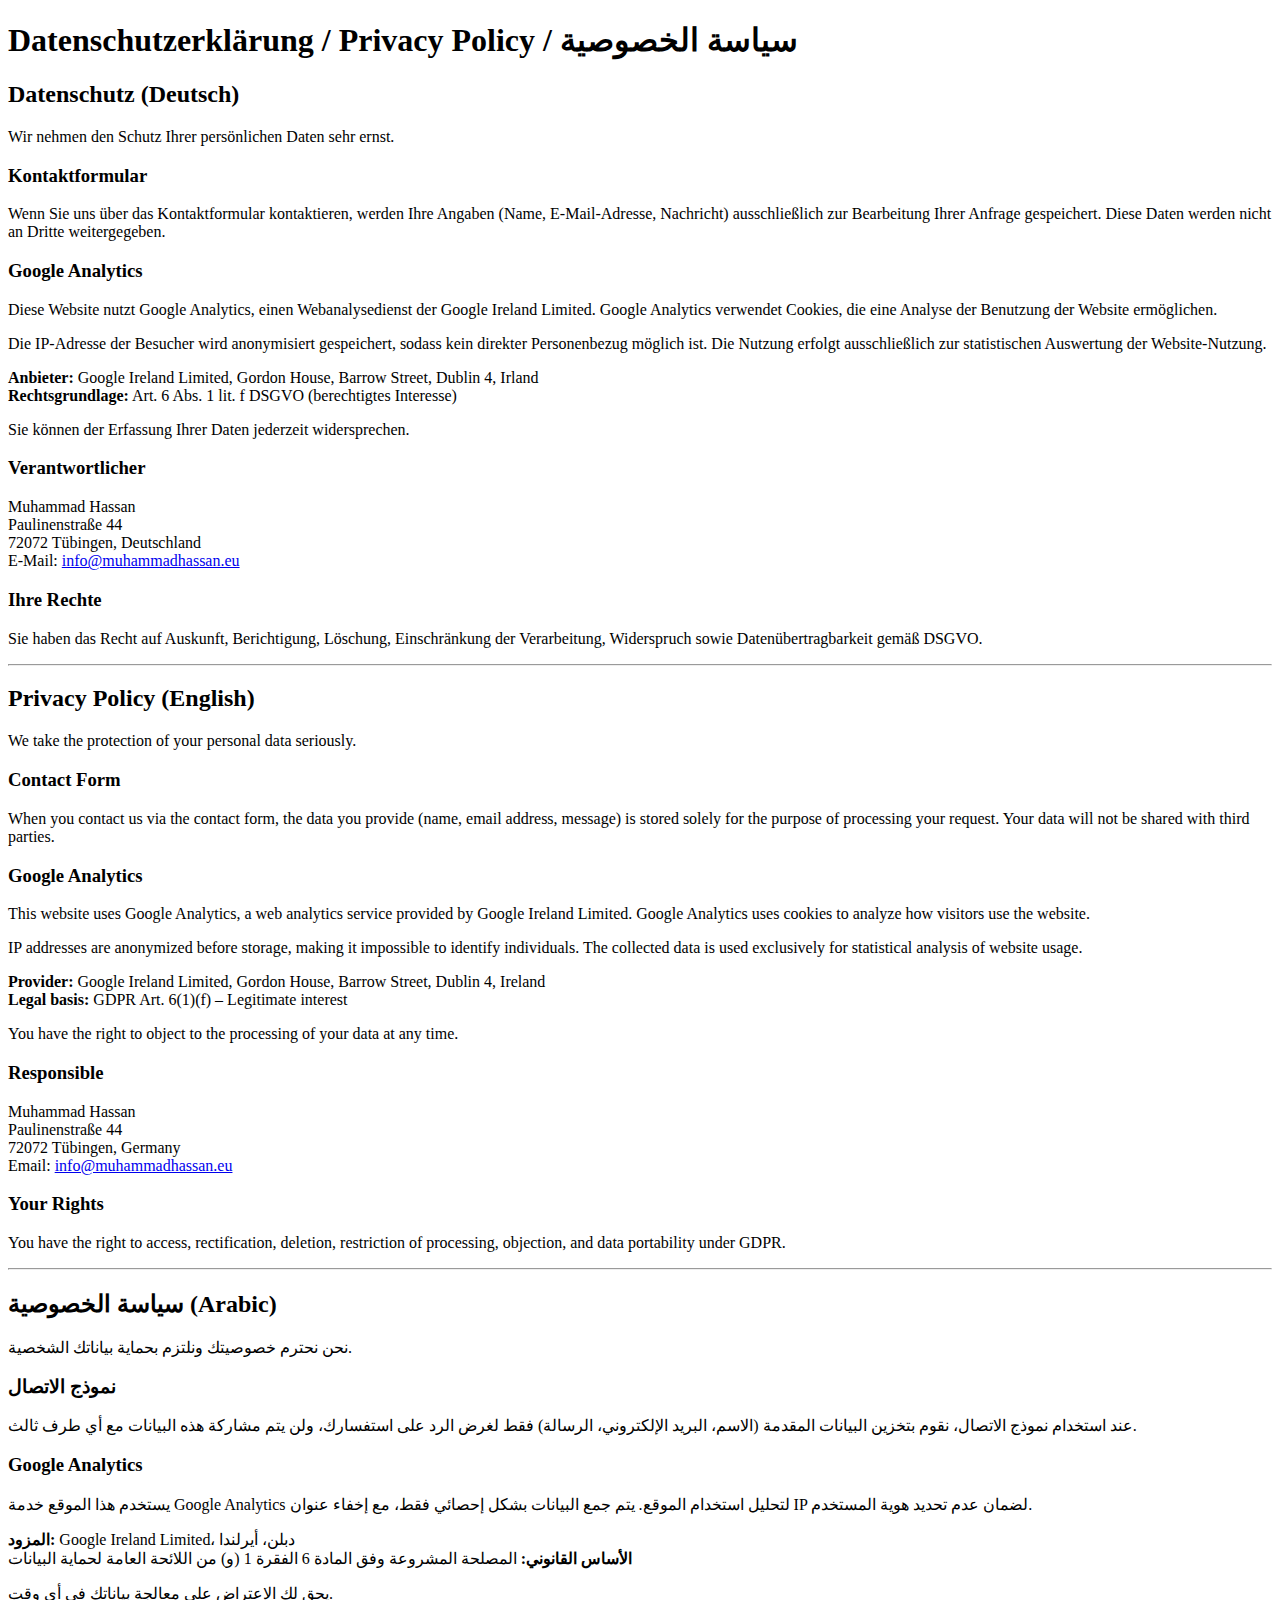
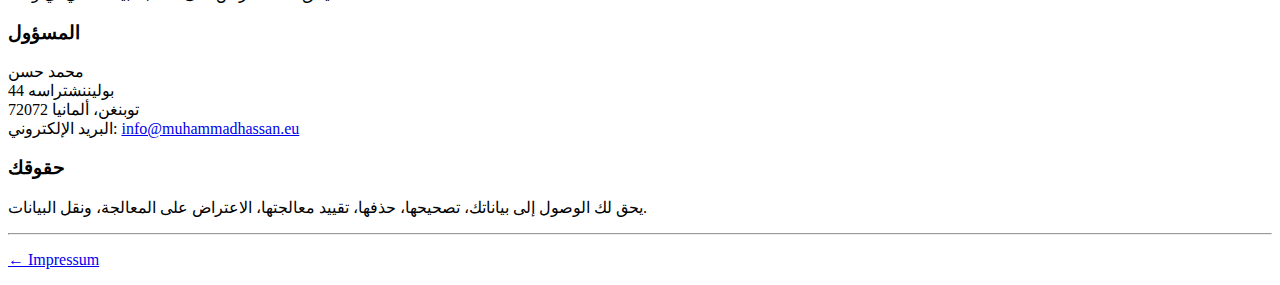
<file: datenschutz.html>
<!DOCTYPE html>
<html lang="de">
<head>
  <meta charset="UTF-8">
  <title>Datenschutzerklärung – Muhammad Hassan</title>
</head>
<body>

<h1>Datenschutzerklärung / Privacy Policy / سياسة الخصوصية</h1>

<!-- ===================== -->
<!-- GERMAN -->
<!-- ===================== -->
<h2>Datenschutz (Deutsch)</h2>

<p>
Wir nehmen den Schutz Ihrer persönlichen Daten sehr ernst.
</p>

<h3>Kontaktformular</h3>
<p>
Wenn Sie uns über das Kontaktformular kontaktieren, werden Ihre Angaben (Name, E-Mail-Adresse, Nachricht) ausschließlich zur Bearbeitung Ihrer Anfrage gespeichert. Diese Daten werden nicht an Dritte weitergegeben.
</p>

<h3>Google Analytics</h3>
<p>
Diese Website nutzt Google Analytics, einen Webanalysedienst der Google Ireland Limited.
Google Analytics verwendet Cookies, die eine Analyse der Benutzung der Website ermöglichen.
</p>
<p>
Die IP-Adresse der Besucher wird anonymisiert gespeichert, sodass kein direkter Personenbezug möglich ist.
Die Nutzung erfolgt ausschließlich zur statistischen Auswertung der Website-Nutzung.
</p>

<p>
<strong>Anbieter:</strong> Google Ireland Limited, Gordon House, Barrow Street, Dublin 4, Irland<br>
<strong>Rechtsgrundlage:</strong> Art. 6 Abs. 1 lit. f DSGVO (berechtigtes Interesse)
</p>

<p>
Sie können der Erfassung Ihrer Daten jederzeit widersprechen.
</p>

<h3>Verantwortlicher</h3>
<p>
Muhammad Hassan<br>
Paulinenstraße 44<br>
72072 Tübingen, Deutschland<br>
E-Mail: <a href="mailto:info@muhammadhassan.eu">info@muhammadhassan.eu</a>
</p>

<h3>Ihre Rechte</h3>
<p>
Sie haben das Recht auf Auskunft, Berichtigung, Löschung, Einschränkung der Verarbeitung,
Widerspruch sowie Datenübertragbarkeit gemäß DSGVO.
</p>

<hr>

<!-- ===================== -->
<!-- ENGLISH -->
<!-- ===================== -->
<h2>Privacy Policy (English)</h2>

<p>
We take the protection of your personal data seriously.
</p>

<h3>Contact Form</h3>
<p>
When you contact us via the contact form, the data you provide (name, email address, message)
is stored solely for the purpose of processing your request. Your data will not be shared with third parties.
</p>

<h3>Google Analytics</h3>
<p>
This website uses Google Analytics, a web analytics service provided by Google Ireland Limited.
Google Analytics uses cookies to analyze how visitors use the website.
</p>
<p>
IP addresses are anonymized before storage, making it impossible to identify individuals.
The collected data is used exclusively for statistical analysis of website usage.
</p>

<p>
<strong>Provider:</strong> Google Ireland Limited, Gordon House, Barrow Street, Dublin 4, Ireland<br>
<strong>Legal basis:</strong> GDPR Art. 6(1)(f) – Legitimate interest
</p>

<p>
You have the right to object to the processing of your data at any time.
</p>

<h3>Responsible</h3>
<p>
Muhammad Hassan<br>
Paulinenstraße 44<br>
72072 Tübingen, Germany<br>
Email: <a href="mailto:info@muhammadhassan.eu">info@muhammadhassan.eu</a>
</p>

<h3>Your Rights</h3>
<p>
You have the right to access, rectification, deletion, restriction of processing,
objection, and data portability under GDPR.
</p>

<hr>

<!-- ===================== -->
<!-- ARABIC -->
<!-- ===================== -->
<h2>سياسة الخصوصية (Arabic)</h2>

<p>
نحن نحترم خصوصيتك ونلتزم بحماية بياناتك الشخصية.
</p>

<h3>نموذج الاتصال</h3>
<p>
عند استخدام نموذج الاتصال، نقوم بتخزين البيانات المقدمة (الاسم، البريد الإلكتروني، الرسالة)
فقط لغرض الرد على استفسارك، ولن يتم مشاركة هذه البيانات مع أي طرف ثالث.
</p>

<h3>Google Analytics</h3>
<p>
يستخدم هذا الموقع خدمة Google Analytics لتحليل استخدام الموقع.
يتم جمع البيانات بشكل إحصائي فقط، مع إخفاء عنوان IP لضمان عدم تحديد هوية المستخدم.
</p>

<p>
<strong>المزود:</strong> Google Ireland Limited، دبلن، أيرلندا<br>
<strong>الأساس القانوني:</strong> المصلحة المشروعة وفق المادة 6 الفقرة 1 (و) من اللائحة العامة لحماية البيانات
</p>

<p>
يحق لك الاعتراض على معالجة بياناتك في أي وقت.
</p>

<h3>المسؤول</h3>
<p>
محمد حسن<br>
بوليننشتراسه 44<br>
72072 توبنغن، ألمانيا<br>
البريد الإلكتروني: <a href="mailto:info@muhammadhassan.eu">info@muhammadhassan.eu</a>
</p>

<h3>حقوقك</h3>
<p>
يحق لك الوصول إلى بياناتك، تصحيحها، حذفها، تقييد معالجتها،
الاعتراض على المعالجة، ونقل البيانات.
</p>

<hr>

<p><a href="impressum.html">← Impressum</a></p>

</body>
</html>
</file>
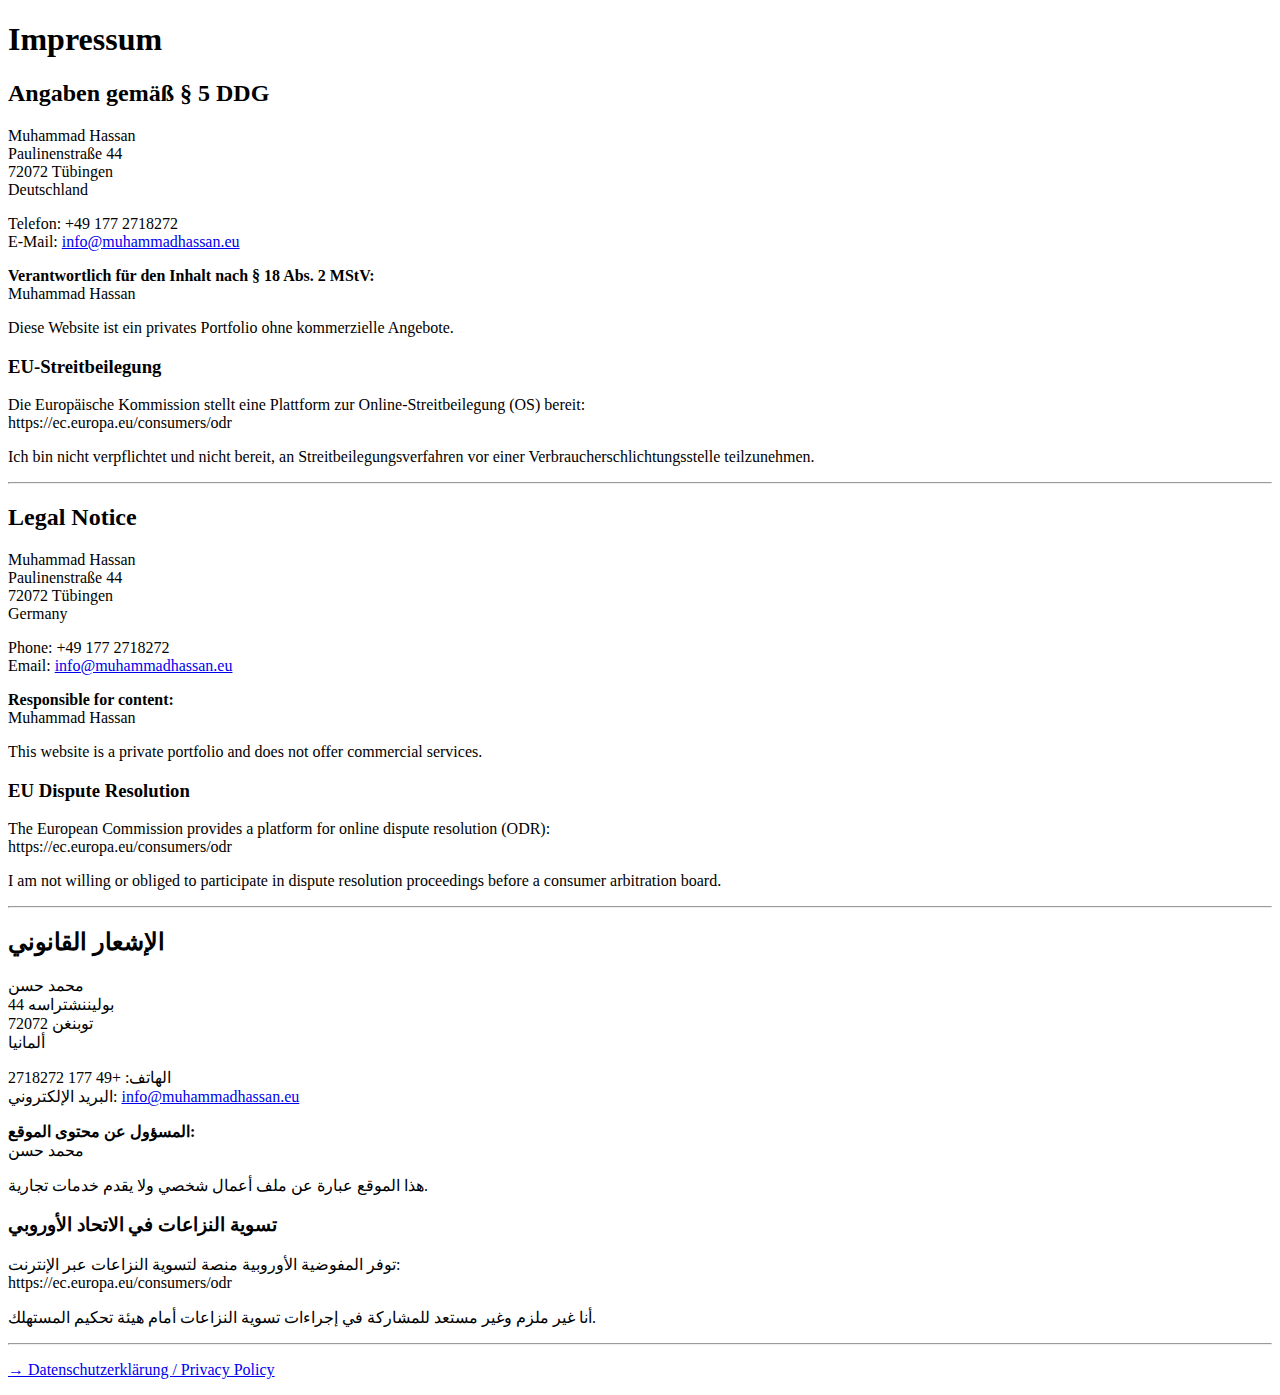
<file: impressum.html>
<!DOCTYPE html>
<html lang="de">
<head>
  <meta charset="UTF-8">
  <title>Impressum – Muhammad Hassan</title>
</head>
<body>

<h1>Impressum</h1>

<!-- ===================== -->
<!-- GERMAN -->
<!-- ===================== -->
<h2>Angaben gemäß § 5 DDG</h2>

<p>
Muhammad Hassan<br>
Paulinenstraße 44<br>
72072 Tübingen<br>
Deutschland
</p>

<p>
Telefon: +49 177 2718272<br>
E-Mail: <a href="mailto:info@muhammadhassan.eu">info@muhammadhassan.eu</a>
</p>

<p>
<strong>Verantwortlich für den Inhalt nach § 18 Abs. 2 MStV:</strong><br>
Muhammad Hassan
</p>

<p>
Diese Website ist ein privates Portfolio ohne kommerzielle Angebote.
</p>

<h3>EU-Streitbeilegung</h3>
<p>
Die Europäische Kommission stellt eine Plattform zur Online-Streitbeilegung (OS) bereit:<br>
https://ec.europa.eu/consumers/odr
</p>
<p>
Ich bin nicht verpflichtet und nicht bereit, an Streitbeilegungsverfahren vor einer Verbraucherschlichtungsstelle teilzunehmen.
</p>

<hr>

<!-- ===================== -->
<!-- ENGLISH -->
<!-- ===================== -->
<h2>Legal Notice</h2>

<p>
Muhammad Hassan<br>
Paulinenstraße 44<br>
72072 Tübingen<br>
Germany
</p>

<p>
Phone: +49 177 2718272<br>
Email: <a href="mailto:info@muhammadhassan.eu">info@muhammadhassan.eu</a>
</p>

<p>
<strong>Responsible for content:</strong><br>
Muhammad Hassan
</p>

<p>
This website is a private portfolio and does not offer commercial services.
</p>

<h3>EU Dispute Resolution</h3>
<p>
The European Commission provides a platform for online dispute resolution (ODR):<br>
https://ec.europa.eu/consumers/odr
</p>
<p>
I am not willing or obliged to participate in dispute resolution proceedings before a consumer arbitration board.
</p>

<hr>

<!-- ===================== -->
<!-- ARABIC -->
<!-- ===================== -->
<h2>الإشعار القانوني</h2>

<p>
محمد حسن<br>
بوليننشتراسه 44<br>
72072 توبنغن<br>
ألمانيا
</p>

<p>
الهاتف: +49 177 2718272<br>
البريد الإلكتروني: <a href="mailto:info@muhammadhassan.eu">info@muhammadhassan.eu</a>
</p>

<p>
<strong>المسؤول عن محتوى الموقع:</strong><br>
محمد حسن
</p>

<p>
هذا الموقع عبارة عن ملف أعمال شخصي ولا يقدم خدمات تجارية.
</p>

<h3>تسوية النزاعات في الاتحاد الأوروبي</h3>
<p>
توفر المفوضية الأوروبية منصة لتسوية النزاعات عبر الإنترنت:<br>
https://ec.europa.eu/consumers/odr
</p>
<p>
أنا غير ملزم وغير مستعد للمشاركة في إجراءات تسوية النزاعات أمام هيئة تحكيم المستهلك.
</p>

<hr>

<p><a href="datenschutz.html">→ Datenschutzerklärung / Privacy Policy</a></p>

</body>
</html>
</file>
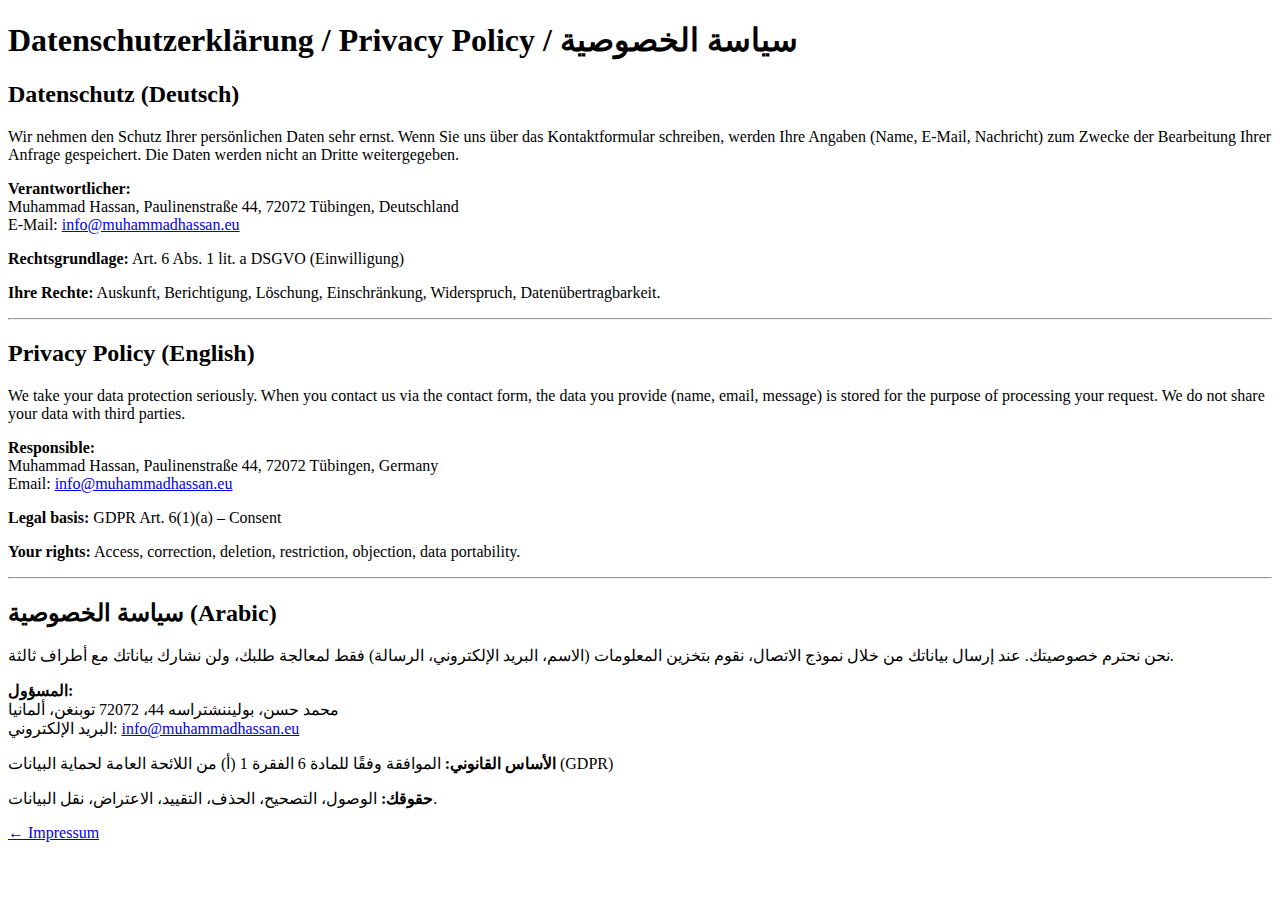
<file: Innovation/datenschutz.html>
<!DOCTYPE html>
<html lang="de">
<head>
  <meta charset="UTF-8">
  <title>Datenschutzerklärung – Muhammad Hassan</title>
</head>
<body>
  <h1>Datenschutzerklärung / Privacy Policy / سياسة الخصوصية</h1>

  <!-- GERMAN -->
  <h2>Datenschutz (Deutsch)</h2>
  <p>
    Wir nehmen den Schutz Ihrer persönlichen Daten sehr ernst. Wenn Sie uns über das Kontaktformular schreiben, werden Ihre Angaben (Name, E-Mail, Nachricht) zum Zwecke der Bearbeitung Ihrer Anfrage gespeichert. Die Daten werden nicht an Dritte weitergegeben.
  </p>
  <p><strong>Verantwortlicher:</strong><br>
    Muhammad Hassan, Paulinenstraße 44, 72072 Tübingen, Deutschland<br>
    E-Mail: <a href="mailto:info@muhammadhassan.eu">info@muhammadhassan.eu</a>
  </p>
  <p><strong>Rechtsgrundlage:</strong> Art. 6 Abs. 1 lit. a DSGVO (Einwilligung)</p>
  <p><strong>Ihre Rechte:</strong> Auskunft, Berichtigung, Löschung, Einschränkung, Widerspruch, Datenübertragbarkeit.</p>

  <hr>

  <!-- ENGLISH -->
  <h2>Privacy Policy (English)</h2>
  <p>
    We take your data protection seriously. When you contact us via the contact form, the data you provide (name, email, message) is stored for the purpose of processing your request. We do not share your data with third parties.
  </p>
  <p><strong>Responsible:</strong><br>
    Muhammad Hassan, Paulinenstraße 44, 72072 Tübingen, Germany<br>
    Email: <a href="mailto:info@muhammadhassan.eu">info@muhammadhassan.eu</a>
  </p>
  <p><strong>Legal basis:</strong> GDPR Art. 6(1)(a) – Consent</p>
  <p><strong>Your rights:</strong> Access, correction, deletion, restriction, objection, data portability.</p>

  <hr>

  <!-- ARABIC -->
  <h2>سياسة الخصوصية (Arabic)</h2>
  <p>
    نحن نحترم خصوصيتك. عند إرسال بياناتك من خلال نموذج الاتصال، نقوم بتخزين المعلومات (الاسم، البريد الإلكتروني، الرسالة) فقط لمعالجة طلبك، ولن نشارك بياناتك مع أطراف ثالثة.
  </p>
  <p><strong>المسؤول:</strong><br>
    محمد حسن، بوليننشتراسه 44، 72072 توبنغن، ألمانيا<br>
    البريد الإلكتروني: <a href="mailto:info@muhammadhassan.eu">info@muhammadhassan.eu</a>
  </p>
  <p><strong>الأساس القانوني:</strong> الموافقة وفقًا للمادة 6 الفقرة 1 (أ) من اللائحة العامة لحماية البيانات (GDPR)</p>
  <p><strong>حقوقك:</strong> الوصول، التصحيح، الحذف، التقييد، الاعتراض، نقل البيانات.</p>

  <p><a href="impressum.html">← Impressum</a></p>
</body>
</html>
</file>
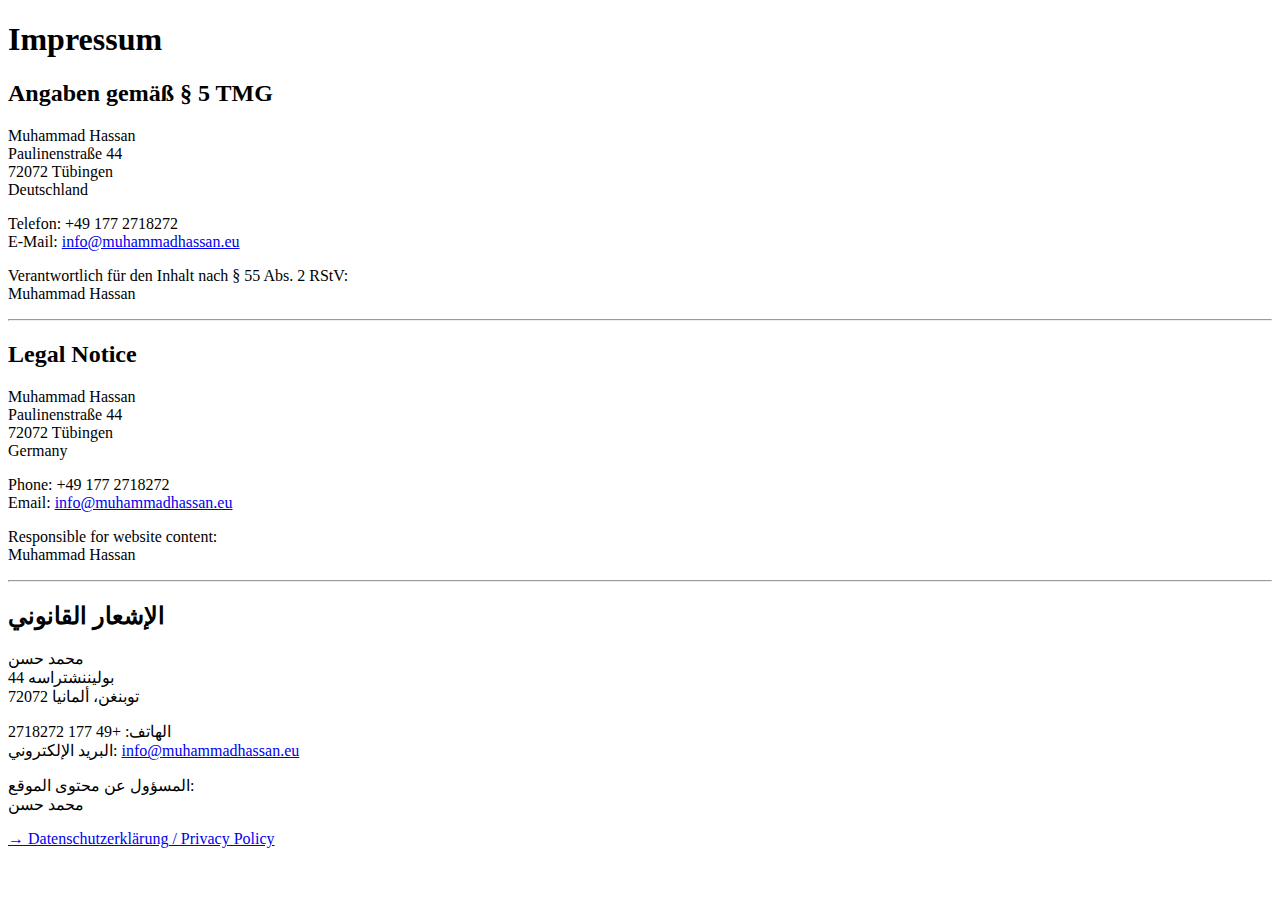
<file: Innovation/impressum.html>
<!DOCTYPE html>
<html lang="de">
<head>
  <meta charset="UTF-8">
  <title>Impressum – Muhammad Hassan</title>
</head>
<body>
  <h1>Impressum</h1>

  <!-- German -->
  <h2>Angaben gemäß § 5 TMG</h2>
  <p>
    Muhammad Hassan<br>
    Paulinenstraße 44<br>
    72072 Tübingen<br>
    Deutschland
  </p>

  <p>
    Telefon: +49 177 2718272<br>
    E-Mail: <a href="mailto:info@muhammadhassan.eu">info@muhammadhassan.eu</a>
  </p>

  <p>
    Verantwortlich für den Inhalt nach § 55 Abs. 2 RStV:<br>
    Muhammad Hassan
  </p>

  <hr>

  <!-- English -->
  <h2>Legal Notice</h2>
  <p>
    Muhammad Hassan<br>
    Paulinenstraße 44<br>
    72072 Tübingen<br>
    Germany
  </p>

  <p>
    Phone: +49 177 2718272<br>
    Email: <a href="mailto:info@muhammadhassan.eu">info@muhammadhassan.eu</a>
  </p>

  <p>
    Responsible for website content:<br>
    Muhammad Hassan
  </p>

  <hr>

  <!-- Arabic -->
  <h2>الإشعار القانوني</h2>
  <p>
    محمد حسن<br>
    بوليننشتراسه 44<br>
    72072 توبنغن، ألمانيا
  </p>

  <p>
    الهاتف: +49 177 2718272<br>
    البريد الإلكتروني: <a href="mailto:info@muhammadhassan.eu">info@muhammadhassan.eu</a>
  </p>

  <p>
    المسؤول عن محتوى الموقع:<br>
    محمد حسن
  </p>

  <p><a href="datenschutz.html">→ Datenschutzerklärung / Privacy Policy</a></p>
</body>
</html>
</file>
